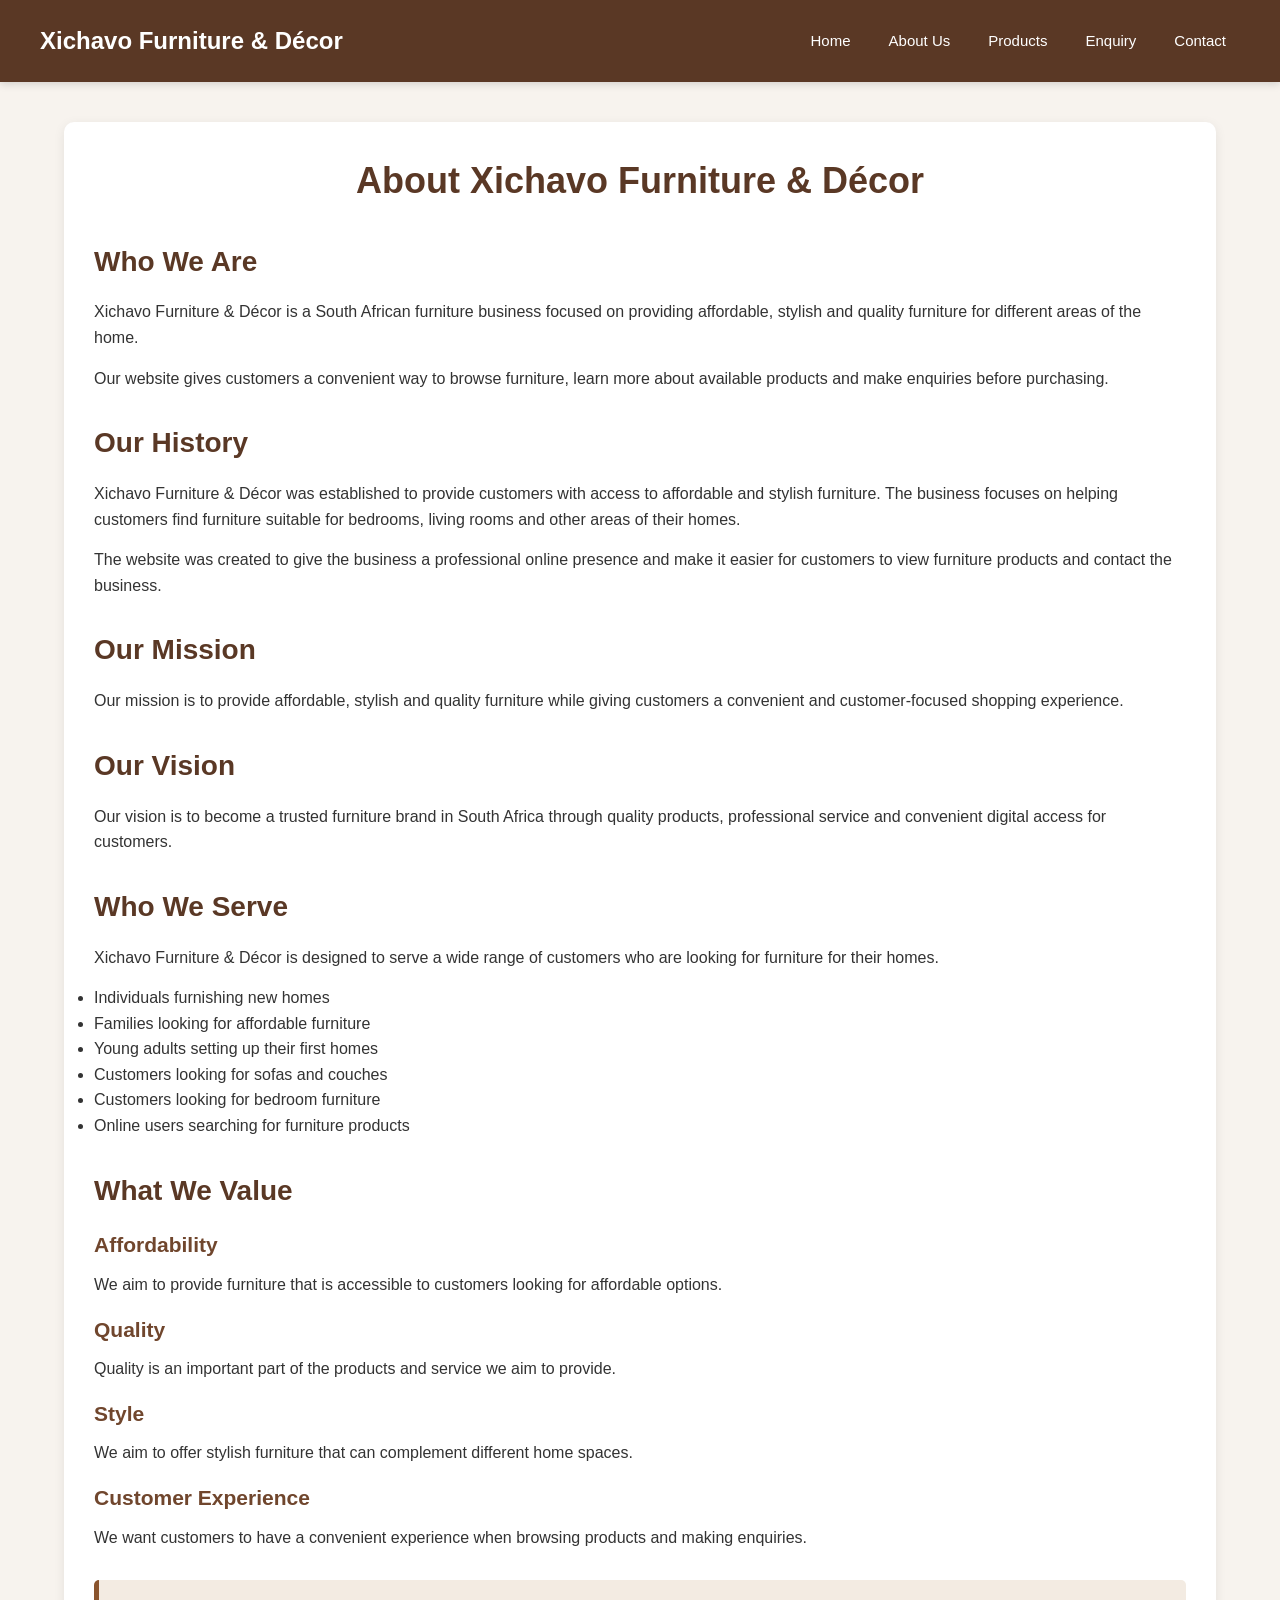
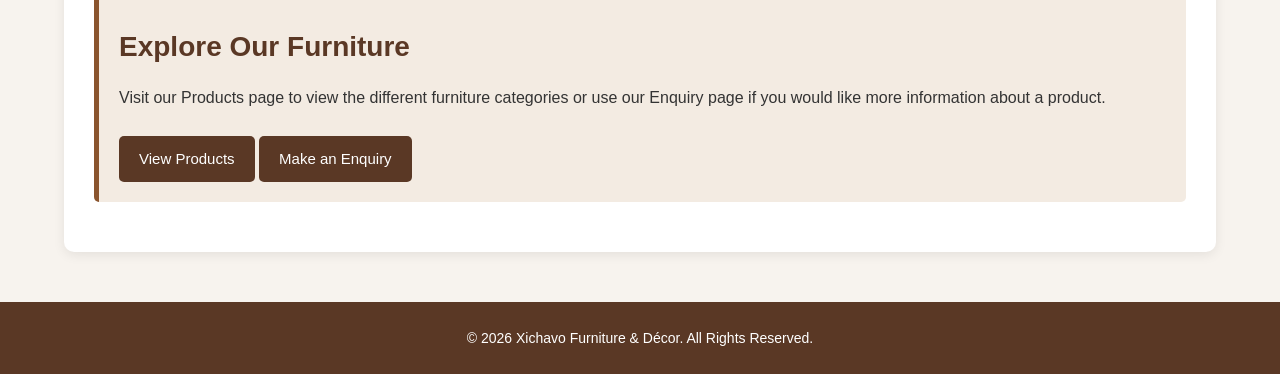
<file: about.html>
<!DOCTYPE html>
<html lang="en">
<head>
    <meta charset="UTF-8">
    <meta name="viewport" content="width=device-width, initial-scale=1.0">
    <title>About Us - Xichavo Furniture & Décor</title>
    <link rel="stylesheet" href="style.css">
</head>

<body>

<header>
    <div class="logo">Xichavo Furniture & Décor</div>

    <nav>
        <a href="index.html">Home</a>
        <a href="about.html">About Us</a>
        <a href="products.html">Products</a>
        <a href="order.html">Enquiry</a>
        <a href="contact.html">Contact</a>
    </nav>
</header>

<main>

    <h1>About Xichavo Furniture & Décor</h1>

    <section class="section">
        <h2>Who We Are</h2>

        <p>
            Xichavo Furniture & Décor is a South African furniture business
            focused on providing affordable, stylish and quality furniture
            for different areas of the home.
        </p>

        <p>
            Our website gives customers a convenient way to browse furniture,
            learn more about available products and make enquiries before
            purchasing.
        </p>
    </section>

    <section class="section">
        <h2>Our History</h2>

        <p>
            Xichavo Furniture & Décor was established to provide customers
            with access to affordable and stylish furniture. The business
            focuses on helping customers find furniture suitable for
            bedrooms, living rooms and other areas of their homes.
        </p>

        <p>
            The website was created to give the business a professional
            online presence and make it easier for customers to view
            furniture products and contact the business.
        </p>
    </section>

    <section class="section">
        <h2>Our Mission</h2>

        <p>
            Our mission is to provide affordable, stylish and quality
            furniture while giving customers a convenient and
            customer-focused shopping experience.
        </p>
    </section>

    <section class="section">
        <h2>Our Vision</h2>

        <p>
            Our vision is to become a trusted furniture brand in South Africa
            through quality products, professional service and convenient
            digital access for customers.
        </p>
    </section>

    <section class="section">
        <h2>Who We Serve</h2>

        <p>
            Xichavo Furniture & Décor is designed to serve a wide range of
            customers who are looking for furniture for their homes.
        </p>

        <ul>
            <li>Individuals furnishing new homes</li>
            <li>Families looking for affordable furniture</li>
            <li>Young adults setting up their first homes</li>
            <li>Customers looking for sofas and couches</li>
            <li>Customers looking for bedroom furniture</li>
            <li>Online users searching for furniture products</li>
        </ul>
    </section>

    <section class="section">
        <h2>What We Value</h2>

        <h3>Affordability</h3>
        <p>
            We aim to provide furniture that is accessible to customers
            looking for affordable options.
        </p>

        <h3>Quality</h3>
        <p>
            Quality is an important part of the products and service we aim
            to provide.
        </p>

        <h3>Style</h3>
        <p>
            We aim to offer stylish furniture that can complement different
            home spaces.
        </p>

        <h3>Customer Experience</h3>
        <p>
            We want customers to have a convenient experience when browsing
            products and making enquiries.
        </p>
    </section>

    <section class="info-box">
        <h2>Explore Our Furniture</h2>

        <p>
            Visit our Products page to view the different furniture
            categories or use our Enquiry page if you would like more
            information about a product.
        </p>

        <a href="products.html" class="btn">View Products</a>
        <a href="order.html" class="btn">Make an Enquiry</a>
    </section>

</main>

<footer>
    <p>&copy; 2026 Xichavo Furniture & Décor. All Rights Reserved.</p>
</footer>

</body>
</html>
</file>
<file: style.css>
* {
    margin: 0;
    padding: 0;
    box-sizing: border-box;
}

html {
    scroll-behavior: smooth;
}

body {
    font-family: Arial, Helvetica, sans-serif;
    background-color: #f7f3ee;
    color: #333;
    line-height: 1.6;
}

/* Header */

header {
    background-color: #5a3825;
    padding: 20px 40px;
    display: flex;
    align-items: center;
    justify-content: space-between;
    gap: 30px;
    box-shadow: 0 2px 8px rgba(0, 0, 0, 0.15);
}

.logo {
    color: #ffffff;
    font-size: 24px;
    font-weight: bold;
    text-transform: capitalize;
}

nav {
    display: flex;
    align-items: center;
    gap: 10px;
    flex-wrap: wrap;
}

nav a {
    color: white;
    text-decoration: none;
    padding: 9px 14px;
    border-radius: 5px;
    font-size: 15px;
}

nav a:hover {
    background-color: #c79a63;
    color: #ffffff;
}

nav a:focus {
    outline: 2px solid #ffffff;
    outline-offset: 2px;
}

/* Main content */

main {
    width: 90%;
    max-width: 1200px;
    margin: 40px auto;
    padding: 30px;
    background-color: #ffffff;
    border-radius: 10px;
    box-shadow: 0 3px 12px rgba(0, 0, 0, 0.08);
}

h1 {
    color: #5a3825;
    font-size: 36px;
    margin-bottom: 20px;
    text-align: center;
}

h2 {
    color: #5a3825;
    font-size: 28px;
    margin: 25px 0 15px;
}

h3 {
    color: #70462d;
    font-size: 21px;
    margin-bottom: 10px;
}

p {
    font-size: 16px;
    margin-bottom: 15px;
}

a {
    color: #70462d;
}

a:hover {
    color: #b47b45;
}

/* Images */

img {
    max-width: 100%;
    height: auto;
    display: block;
}

main img {
    margin: 15px auto;
    border-radius: 8px;
    box-shadow: 0 3px 10px rgba(0, 0, 0, 0.15);
}

/* Gallery */

.gallery {
    display: grid;
    grid-template-columns: repeat(3, 1fr);
    gap: 25px;
    margin-top: 30px;
}

.gallery img {
    width: 100%;
    height: 260px;
    object-fit: cover;
    transition: transform 0.3s ease;
}

.gallery img:hover {
    transform: scale(1.03);
}

/* Product section */

.products {
    display: grid;
    grid-template-columns: repeat(3, 1fr);
    gap: 25px;
    margin-top: 30px;
}

.product {
    background-color: #faf7f2;
    border: 1px solid #e0d4c7;
    border-radius: 8px;
    padding: 20px;
    text-align: center;
}

.product img {
    width: 100%;
    height: 220px;
    object-fit: cover;
    border-radius: 6px;
    margin-bottom: 15px;
}

.product h3 {
    margin-bottom: 8px;
}

.price {
    font-size: 20px;
    font-weight: bold;
    color: #8a542d;
}

/* Buttons */

button,
.btn {
    display: inline-block;
    background-color: #5a3825;
    color: white;
    border: none;
    padding: 11px 20px;
    border-radius: 5px;
    text-decoration: none;
    cursor: pointer;
    font-size: 15px;
    margin-top: 10px;
}

button:hover,
.btn:hover {
    background-color: #c79a63;
}

button:focus,
.btn:focus {
    outline: 2px solid #5a3825;
    outline-offset: 3px;
}

button:active,
.btn:active {
    transform: translateY(1px);
}

/* Forms */

form {
    max-width: 700px;
    margin: 20px auto;
}

label {
    display: block;
    margin-bottom: 6px;
    font-weight: bold;
    color: #5a3825;
}

input,
textarea,
select {
    width: 100%;
    padding: 11px;
    margin-bottom: 18px;
    border: 1px solid #cdbfaf;
    border-radius: 5px;
    font-family: Arial, Helvetica, sans-serif;
    font-size: 15px;
    background-color: #ffffff;
}

input:focus,
textarea:focus,
select:focus {
    border-color: #8a542d;
    outline: 2px solid rgba(138, 84, 45, 0.2);
}

textarea {
    min-height: 130px;
    resize: vertical;
}

/* Information sections */

.section {
    margin: 30px 0;
}

.info-box {
    background-color: #f3ebe2;
    border-left: 5px solid #8a542d;
    padding: 20px;
    margin: 20px 0;
    border-radius: 5px;
}

/* Footer */

footer {
    background-color: #5a3825;
    color: white;
    text-align: center;
    padding: 25px 20px;
    margin-top: 50px;
}

footer p {
    margin: 0;
    font-size: 14px;
}

/* Tablet */

@media screen and (max-width: 900px) {

    header {
        padding: 18px 25px;
        flex-direction: column;
        text-align: center;
    }

    nav {
        justify-content: center;
    }

    main {
        width: 92%;
        padding: 25px;
    }

    h1 {
        font-size: 32px;
    }

    .gallery {
        grid-template-columns: repeat(2, 1fr);
    }

    .products {
        grid-template-columns: repeat(2, 1fr);
    }
}

/* Mobile */

@media screen and (max-width: 600px) {

    header {
        padding: 15px;
    }

    .logo {
        font-size: 21px;
    }

    nav {
        width: 100%;
        flex-direction: column;
        gap: 4px;
    }

    nav a {
        width: 100%;
        text-align: center;
        padding: 8px;
    }

    main {
        width: 94%;
        margin: 25px auto;
        padding: 18px;
    }

    h1 {
        font-size: 28px;
    }

    h2 {
        font-size: 23px;
    }

    h3 {
        font-size: 19px;
    }

    p {
        font-size: 15px;
    }

    .gallery {
        grid-template-columns: 1fr;
        gap: 18px;
    }

    .products {
        grid-template-columns: 1fr;
        gap: 18px;
    }

    .gallery img {
        height: auto;
    }

    .product img {
        height: auto;
    }

    button,
    .btn {
        width: 100%;
    }
}
</file>
